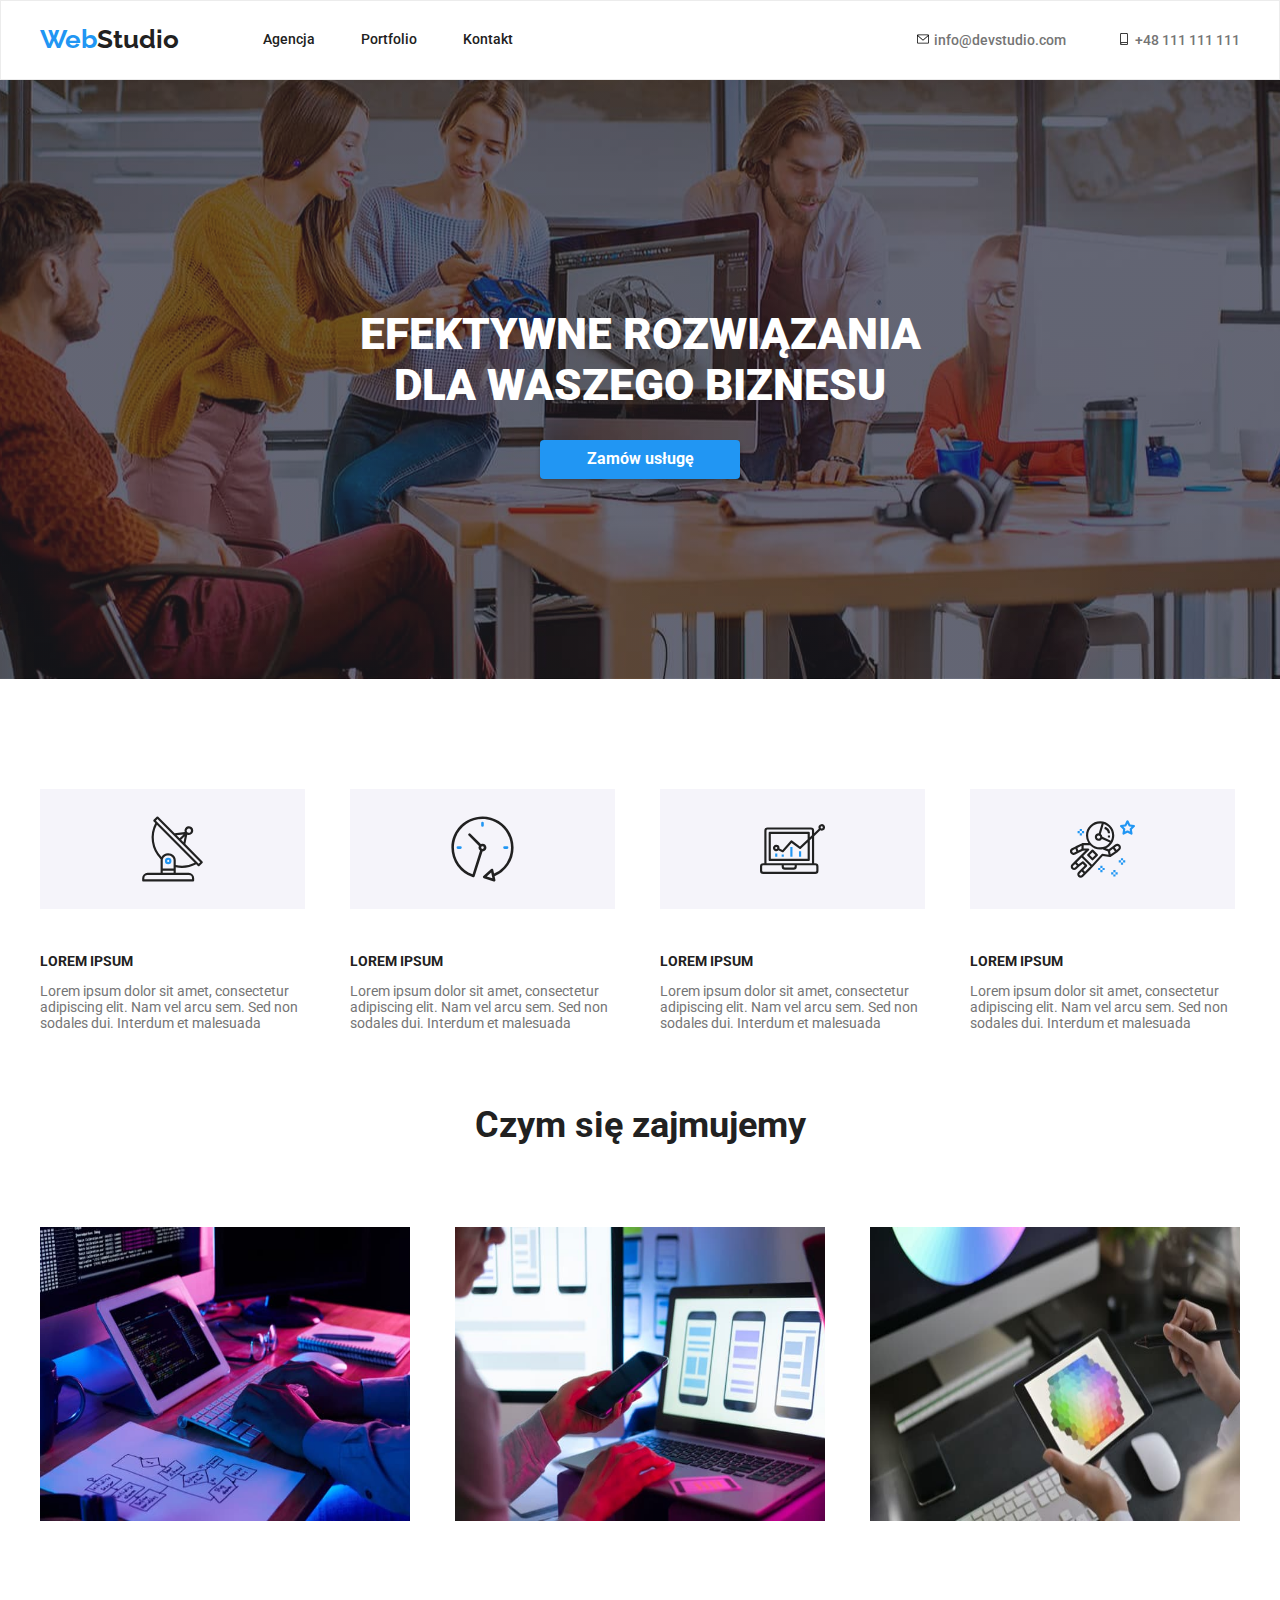
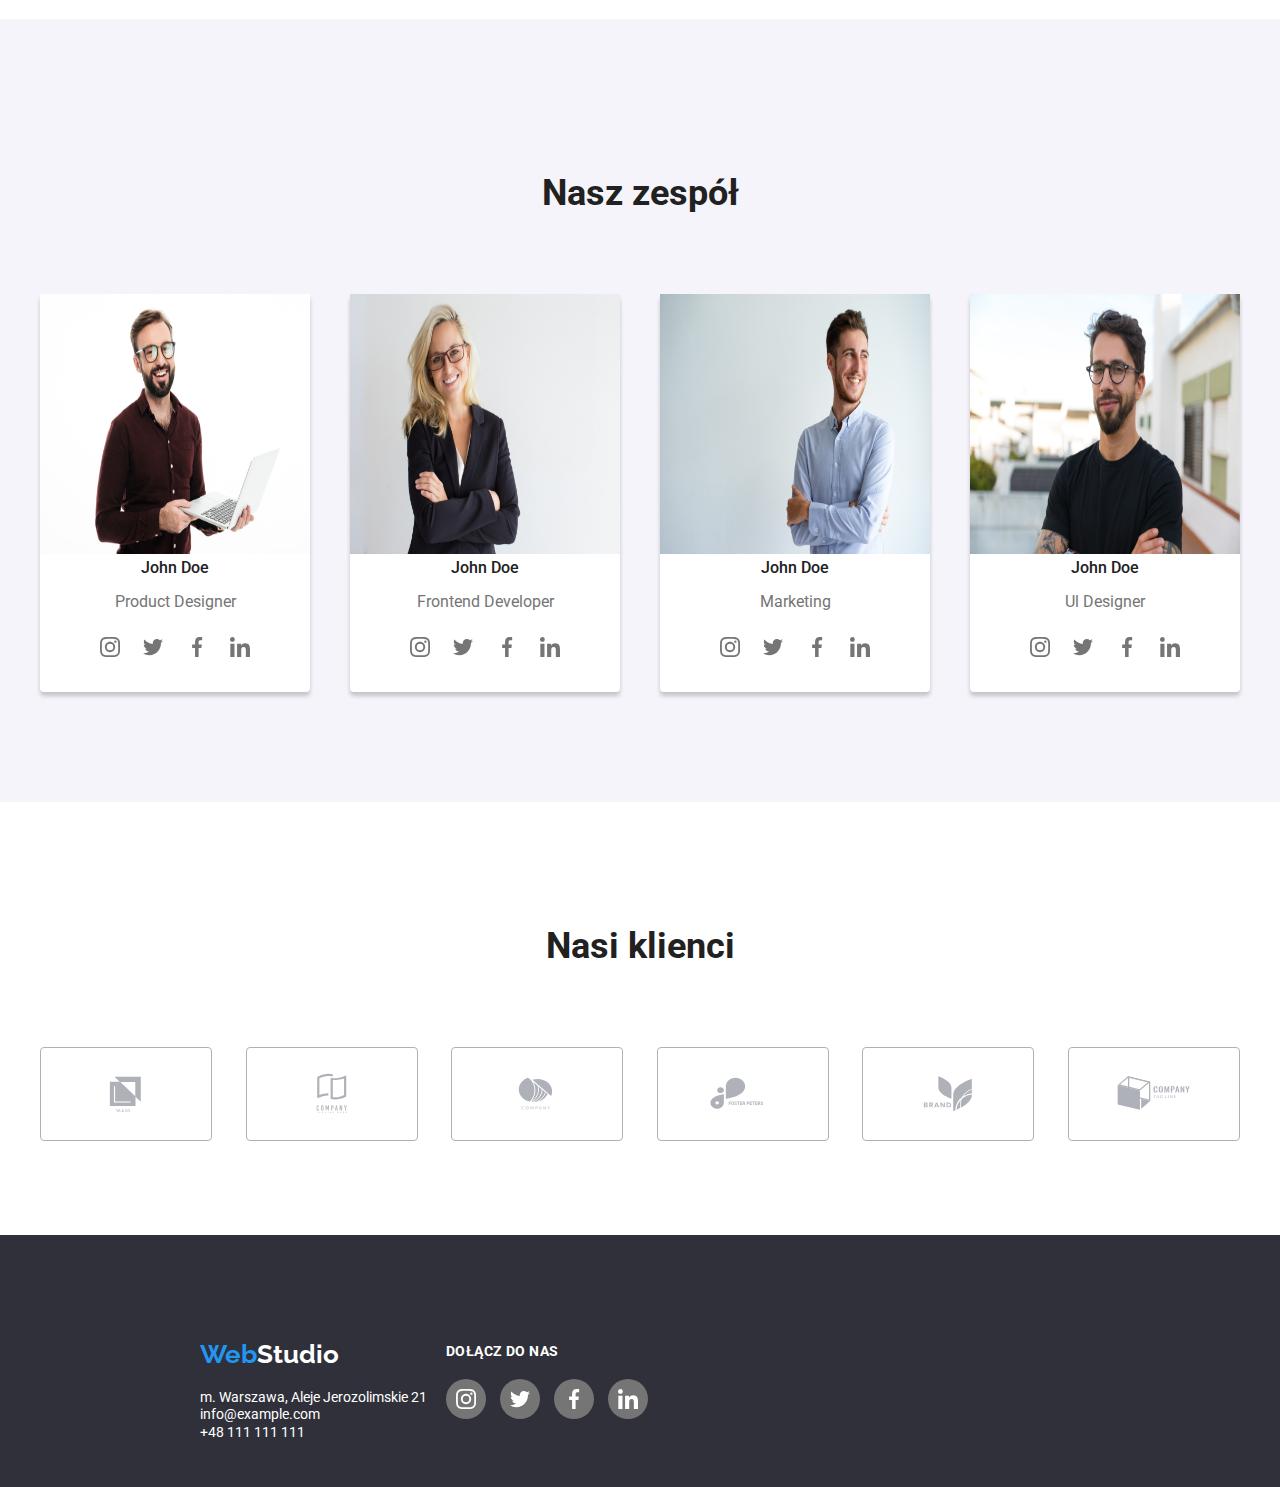
<file: index.html>
<!DOCTYPE html>
<html lang="pl">
    <head>
        <meta charset="UTF-8" />
        <meta http-equiv="X-UA-Compatible" content="IE=edge" />
        <meta name="viewport" content="width=device-width, initial-scale=1.0" />
        <title>WebStudio</title>
        <link rel="preconnect" href="https://fonts.googleapis.com" />
        <link rel="preconnect" href="https://fonts.gstatic.com" crossorigin />
        <link
            href="https://fonts.googleapis.com/css2?family=Raleway:wght@700&family=Roboto:wght@400;500;700;900&display=swap"
            rel="stylesheet"
        />
        <link rel="stylesheet" href="./css/norm.css" />
        <link rel="stylesheet" href="./css/styles.css" />
    </head>
    <body>
        <header class="bottom-line">
            <div class="flex-container container">
                <a class="logo-dark" href="#"
                    ><span class="logo-part">Web</span>Studio</a
                >
                <nav>
                    <ul class="flex-nav">
                        <li>
                            <a class="link" href="#">Agencja</a>
                        </li>
                        <li>
                            <a class="link" href="./portfolio.html"
                                >Portfolio</a
                            >
                        </li>
                        <li><a class="link" href="#">Kontakt</a></li>
                    </ul>
                </nav>

                <div class="flex-adress">
                    <a class="link link-color" href="mailto:info@devstudio.com"
                        ><svg
                            class="icons-link"
                            xmlns="http://www.w3.org/2000/svg"
                            width="16"
                            height="12"
                        >
                            <use href="./images/icons.svg#icon-envelope"></use>
                        </svg>
                        info@devstudio.com
                    </a>

                    <a class="link link-color" href="callto:+48111111111">
                        <svg
                            class="icons-link"
                            xmlns="http://www.w3.org/2000/svg"
                            width="16"
                            height="12"
                        >
                            <use
                                href="./images/icons.svg#icon-smartphone"
                            ></use>
                        </svg>
                        +48 111 111 111</a
                    >
                </div>
            </div>
        </header>
        <main>
            <section class="background">
                <div class="container-black">
                    <h1 class="text-content">
                        EFEKTYWNE ROZWIĄZANIA <br />
                        DLA WASZEGO BIZNESU
                    </h1>
                    <button class="order-service" type="button">
                        Zamów usługę
                    </button>
                </div>
            </section>
            <section>
                <div class="container">
                    <ul class="card-set">
                        <li class="item">
                            <svg
                                class="icons-color"
                                xmlns="http://www.w3.org/2000/svg"
                                width="65"
                                height="120"
                            >
                                <use
                                    href="./images/icons.svg#icon-antenna-1"
                                ></use>
                            </svg>
                            <h4 class="title-style">LOREM IPSUM</h4>
                            <p class="text-style">
                                Lorem ipsum dolor sit amet, consectetur
                                adipiscing elit. Nam vel arcu sem. Sed non
                                sodales dui. Interdum et malesuada
                            </p>
                        </li>

                        <li class="item">
                            <svg
                                class="icons-color"
                                xmlns="http://www.w3.org/2000/svg"
                                width="65"
                                height="120"
                            >
                                <use
                                    href="./images/icons.svg#icon-clock-1"
                                ></use>
                            </svg>
                            <h4 class="title-style">LOREM IPSUM</h4>
                            <p class="text-style">
                                Lorem ipsum dolor sit amet, consectetur
                                adipiscing elit. Nam vel arcu sem. Sed non
                                sodales dui. Interdum et malesuada
                            </p>
                        </li>

                        <li class="item">
                            <svg
                                class="icons-color"
                                xmlns="http://www.w3.org/2000/svg"
                                width="65"
                                height="120"
                            >
                                <use
                                    href="./images/icons.svg#icon-diagram-1"
                                ></use>
                            </svg>
                            <h4 class="title-style">LOREM IPSUM</h4>
                            <p class="text-style">
                                Lorem ipsum dolor sit amet, consectetur
                                adipiscing elit. Nam vel arcu sem. Sed non
                                sodales dui. Interdum et malesuada
                            </p>
                        </li>

                        <li class="item">
                            <svg
                                class="icons-color"
                                xmlns="http://www.w3.org/2000/svg"
                                width="65"
                                height="120"
                            >
                                <use
                                    href="./images/icons.svg#icon-astronaut-1"
                                ></use>
                            </svg>
                            <h4 class="title-style">LOREM IPSUM</h4>
                            <p class="text-style">
                                Lorem ipsum dolor sit amet, consectetur
                                adipiscing elit. Nam vel arcu sem. Sed non
                                sodales dui. Interdum et malesuada
                            </p>
                        </li>
                    </ul>

                    <h2 class="specialty">Czym się zajmujemy</h2>

                    <ul class="specialty-pics">
                        <li>
                            <img
                                src="./images/photo1.jpg"
                                alt="Męskie dłonie piszące na klawiaturze"
                                width="370"
                                height="294"
                            />
                        </li>
                        <li>
                            <img
                                src="./images/photo2.jpg"
                                alt="Kobieta z telefonem komórkowym w dłoni, siedząca przy komputerze"
                                width="370"
                                height="294"
                            />
                        </li>

                        <li>
                            <img
                                src="./images/photo3.jpg"
                                alt="Tablet z paletą barw trzymany w dłoniach"
                                width="370"
                                height="294"
                            />
                        </li>
                    </ul>
                </div>
            </section>
            <section class="grey">
                <h2 class="specialty">Nasz zespół</h2>
                <div class="container">
                    <ul class="card-set">
                        <li class="item frame">
                            <img
                                src="./images/person1.jpg"
                                alt="Brunet z brodą w okulrach, w bordowej koszuli i laptopem w rękach"
                                width="270"
                                height="260"
                            />

                            <h4 class="name">John Doe</h4>
                            <p class="position">Product Designer</p>
                            <div>
                                <ul class="flex-team">
                                    <li class="social-logos">
                                        <svg
                                            class="logos-design"
                                            xmlns="http://www.w3.org/2000/svg"
                                            viewBox="0 0 50 100"
                                        >
                                            <use
                                                href="./images/icons.svg#icon-insta"
                                            ></use>
                                        </svg>
                                    </li>
                                    <li>
                                        <svg
                                            class="logos-design"
                                            xmlns="http://www.w3.org/2000/svg"
                                            viewBox="0 0 50 100"
                                        >
                                            <use
                                                href="./images/icons.svg#icon-twitt"
                                            ></use>
                                        </svg>
                                    </li>
                                    <li>
                                        <svg
                                            class="logos-design"
                                            xmlns="http://www.w3.org/2000/svg"
                                            viewBox="0 0 50 100"
                                        >
                                            <use
                                                href="./images/icons.svg#icon-face"
                                            ></use>
                                        </svg>
                                    </li>
                                    <li>
                                        <svg
                                            class="logos-design"
                                            xmlns="http://www.w3.org/2000/svg"
                                            viewBox="0 0 50 100"
                                        >
                                            <use
                                                href="./images/icons.svg#icon-linkedin"
                                            ></use>
                                        </svg>
                                    </li>
                                </ul>
                            </div>
                        </li>

                        <li class="item frame">
                            <img
                                src="./images/person2.jpg"
                                alt="Uśmiechnięta blondynka w okularach, w czarnej marynarce"
                                width="270"
                                height="260"
                            />

                            <h4 class="name">John Doe</h4>
                            <p class="position">Frontend Developer</p>
                            <div>
                                <ul class="flex-team">
                                    <li class="social-logos">
                                        <svg
                                            class="logos-design"
                                            xmlns="http://www.w3.org/2000/svg"
                                            viewBox="0 0 50 100"
                                        >
                                            <use
                                                href="./images/icons.svg#icon-insta"
                                            ></use>
                                        </svg>
                                    </li>
                                    <li>
                                        <svg
                                            class="logos-design"
                                            xmlns="http://www.w3.org/2000/svg"
                                            viewBox="0 0 50 100"
                                        >
                                            <use
                                                href="./images/icons.svg#icon-twitt"
                                            ></use>
                                        </svg>
                                    </li>
                                    <li>
                                        <svg
                                            class="logos-design"
                                            xmlns="http://www.w3.org/2000/svg"
                                            viewBox="0 0 50 100"
                                        >
                                            <use
                                                href="./images/icons.svg#icon-face"
                                            ></use>
                                        </svg>
                                    </li>
                                    <li>
                                        <svg
                                            class="logos-design"
                                            xmlns="http://www.w3.org/2000/svg"
                                            viewBox="0 0 50 100"
                                        >
                                            <use
                                                href="./images/icons.svg#icon-linkedin"
                                            ></use>
                                        </svg>
                                    </li>
                                </ul>
                            </div>
                        </li>

                        <li class="item frame">
                            <img
                                src="./images/person3.jpg"
                                alt="Uśmiechnięty mężczyzna w błękitnej koszuli"
                                width="270"
                                height="260"
                            />

                            <h4 class="name">John Doe</h4>
                            <p class="position">Marketing</p>
                            <div>
                                <ul class="flex-team">
                                    <li class="social-logos">
                                        <svg
                                            class="logos-design"
                                            xmlns="http://www.w3.org/2000/svg"
                                            viewBox="0 0 50 100"
                                        >
                                            <use
                                                href="./images/icons.svg#icon-insta"
                                            ></use>
                                        </svg>
                                    </li>
                                    <li>
                                        <svg
                                            class="logos-design"
                                            xmlns="http://www.w3.org/2000/svg"
                                            viewBox="0 0 50 100"
                                        >
                                            <use
                                                href="./images/icons.svg#icon-twitt"
                                            ></use>
                                        </svg>
                                    </li>
                                    <li>
                                        <svg
                                            class="logos-design"
                                            xmlns="http://www.w3.org/2000/svg"
                                            viewBox="0 0 50 100"
                                        >
                                            <use
                                                href="./images/icons.svg#icon-face"
                                            ></use>
                                        </svg>
                                    </li>
                                    <li>
                                        <svg
                                            class="logos-design"
                                            xmlns="http://www.w3.org/2000/svg"
                                            viewBox="0 0 50 100"
                                        >
                                            <use
                                                href="./images/icons.svg#icon-linkedin"
                                            ></use>
                                        </svg>
                                    </li>
                                </ul>
                            </div>
                        </li>

                        <li class="item frame">
                            <img
                                src="./images/person4.jpg"
                                alt="Brunet w okularach z brodą, ubrany w czarny podkoszulek"
                                width="270"
                                height="260"
                            />

                            <h4 class="name">John Doe</h4>
                            <p class="position">Ul Designer</p>
                            <div>
                                <ul class="flex-team">
                                    <li class="social-logos">
                                        <svg
                                            class="logos-design"
                                            xmlns="http://www.w3.org/2000/svg"
                                            viewBox="0 0 50 100"
                                        >
                                            <use
                                                href="./images/icons.svg#icon-insta"
                                            ></use>
                                        </svg>
                                    </li>
                                    <li>
                                        <svg
                                            class="logos-design"
                                            xmlns="http://www.w3.org/2000/svg"
                                            viewBox="0 0 50 100"
                                        >
                                            <use
                                                href="./images/icons.svg#icon-twitt"
                                            ></use>
                                        </svg>
                                    </li>
                                    <li>
                                        <svg
                                            class="logos-design"
                                            xmlns="http://www.w3.org/2000/svg"
                                            viewBox="0 0 50 100"
                                        >
                                            <use
                                                href="./images/icons.svg#icon-face"
                                            ></use>
                                        </svg>
                                    </li>
                                    <li>
                                        <svg
                                            class="logos-design"
                                            xmlns="http://www.w3.org/2000/svg"
                                            viewBox="0 0 50 100"
                                        >
                                            <use
                                                href="./images/icons.svg#icon-linkedin"
                                            ></use>
                                        </svg>
                                    </li>
                                </ul>
                            </div>
                        </li>
                    </ul>
                </div>
            </section>
            <section>
                <h2 class="clients-text">Nasi klienci</h2>
                <ul class="icons-flex">
                    <li class="clients-border">
                        <a href="#" class="clients-link" target="blank"></a>
                        <svg
                            class="icons-design"
                            xmlns="http://www.w3.org/2000/svg"
                            width="106px"
                            height="46px"
                        >
                            <use href="./images/icons.svg#icon-Logo"></use>
                        </svg>
                    </li>
                    <li class="clients-border">
                        <a href="#" class="clients-link" target="blank"></a>
                        <svg
                            class="icons-design"
                            xmlns="http://www.w3.org/2000/svg"
                            width="106px"
                            height="46px"
                        >
                            <use href="./images/icons.svg#icon-Logo2"></use>
                        </svg>
                    </li>
                    <li class="clients-border">
                        <a href="#" class="clients-link" target="blank"></a>
                        <svg
                            class="icons-design"
                            xmlns="http://www.w3.org/2000/svg"
                            width="106px"
                            height="46px"
                        >
                            <use href="./images/icons.svg#icon-Logo3"></use>
                        </svg>
                    </li>
                    <li class="clients-border">
                        <a href="#" class="clients-link" target="blank"></a>
                        <svg
                            class="icons-design"
                            xmlns="http://www.w3.org/2000/svg"
                            width="106px"
                            height="46px"
                        >
                            <use href="./images/icons.svg#icon-Logo4"></use>
                        </svg>
                    </li>
                    <li class="clients-border">
                        <a href="#" class="clients-link" target="blank"></a>
                        <svg
                            class="icons-design"
                            xmlns="http://www.w3.org/2000/svg"
                            width="106px"
                            height="46px"
                        >
                            <use href="./images/icons.svg#icon-Logo5"></use>
                        </svg>
                    </li>
                    <li class="clients-border">
                        <a href="#" class="clients-link" target="blank"></a>
                        <svg
                            class="icons-design"
                            xmlns="http://www.w3.org/2000/svg"
                            width="106px"
                            height="46px"
                        >
                            <use href="./images/icons.svg#icon-Logo6"></use>
                        </svg>
                    </li>
                </ul>
            </section>
        </main>
        <footer>
            <div class="background-bottom footer-container">
                <div>
                    <a class="logo-light" href="#"
                        ><span class="logo-part">Web</span>Studio</a
                    >

                    <div class="address-style">
                        m. Warszawa, Aleje Jerozolimskie 21
                    </div>

                    <a class="link-footer" href="mailto:info@example.com"
                        >info@example.com</a
                    ><br />
                    <span
                        ><a class="link-footer" href="callto:+48111111111"
                            >+48 111 111 111</a
                        ></span
                    >
                </div>

                <div>
                    <h4 class="title-footer">DOŁĄCZ DO NAS</h4>
                    <ul class="ul-footer">
                        <li class="list-footer">
                            <a
                                href="https://www.instagram.com"
                                target="_blank"
                            ></a>
                            <svg
                                class="icon-social-footer"
                                viewBox="0 0 50 100"
                            >
                                <use href="./images/icons.svg#icon-insta"></use>
                            </svg>
                        </li>
                        <li class="list-footer">
                            <a
                                href="https://www.twitter.com"
                                target="_blank"
                            ></a>
                            <svg
                                class="icon-social-footer"
                                viewBox="0 0 50 100"
                            >
                                <use href="./images/icons.svg#icon-twitt"></use>
                            </svg>
                        </li>
                        <li class="list-footer">
                            <a
                                href="https://www.facebook.com"
                                target="_blank"
                            ></a>
                            <svg
                                class="icon-social-footer"
                                viewBox="0 0 50 100"
                            >
                                <use href="./images/icons.svg#icon-face"></use>
                            </svg>
                        </li>
                        <li class="list-footer">
                            <a
                                href="https://www.linkedin.com"
                                target="_blank"
                            ></a>
                            <svg
                                class="icon-social-footer"
                                viewBox="0 0 50 100"
                            >
                                <use
                                    href="./images/icons.svg#icon-linkedin"
                                ></use>
                            </svg>
                        </li>
                    </ul>
                </div>
            </div>
        </footer>
    </body>
</html>
</file>
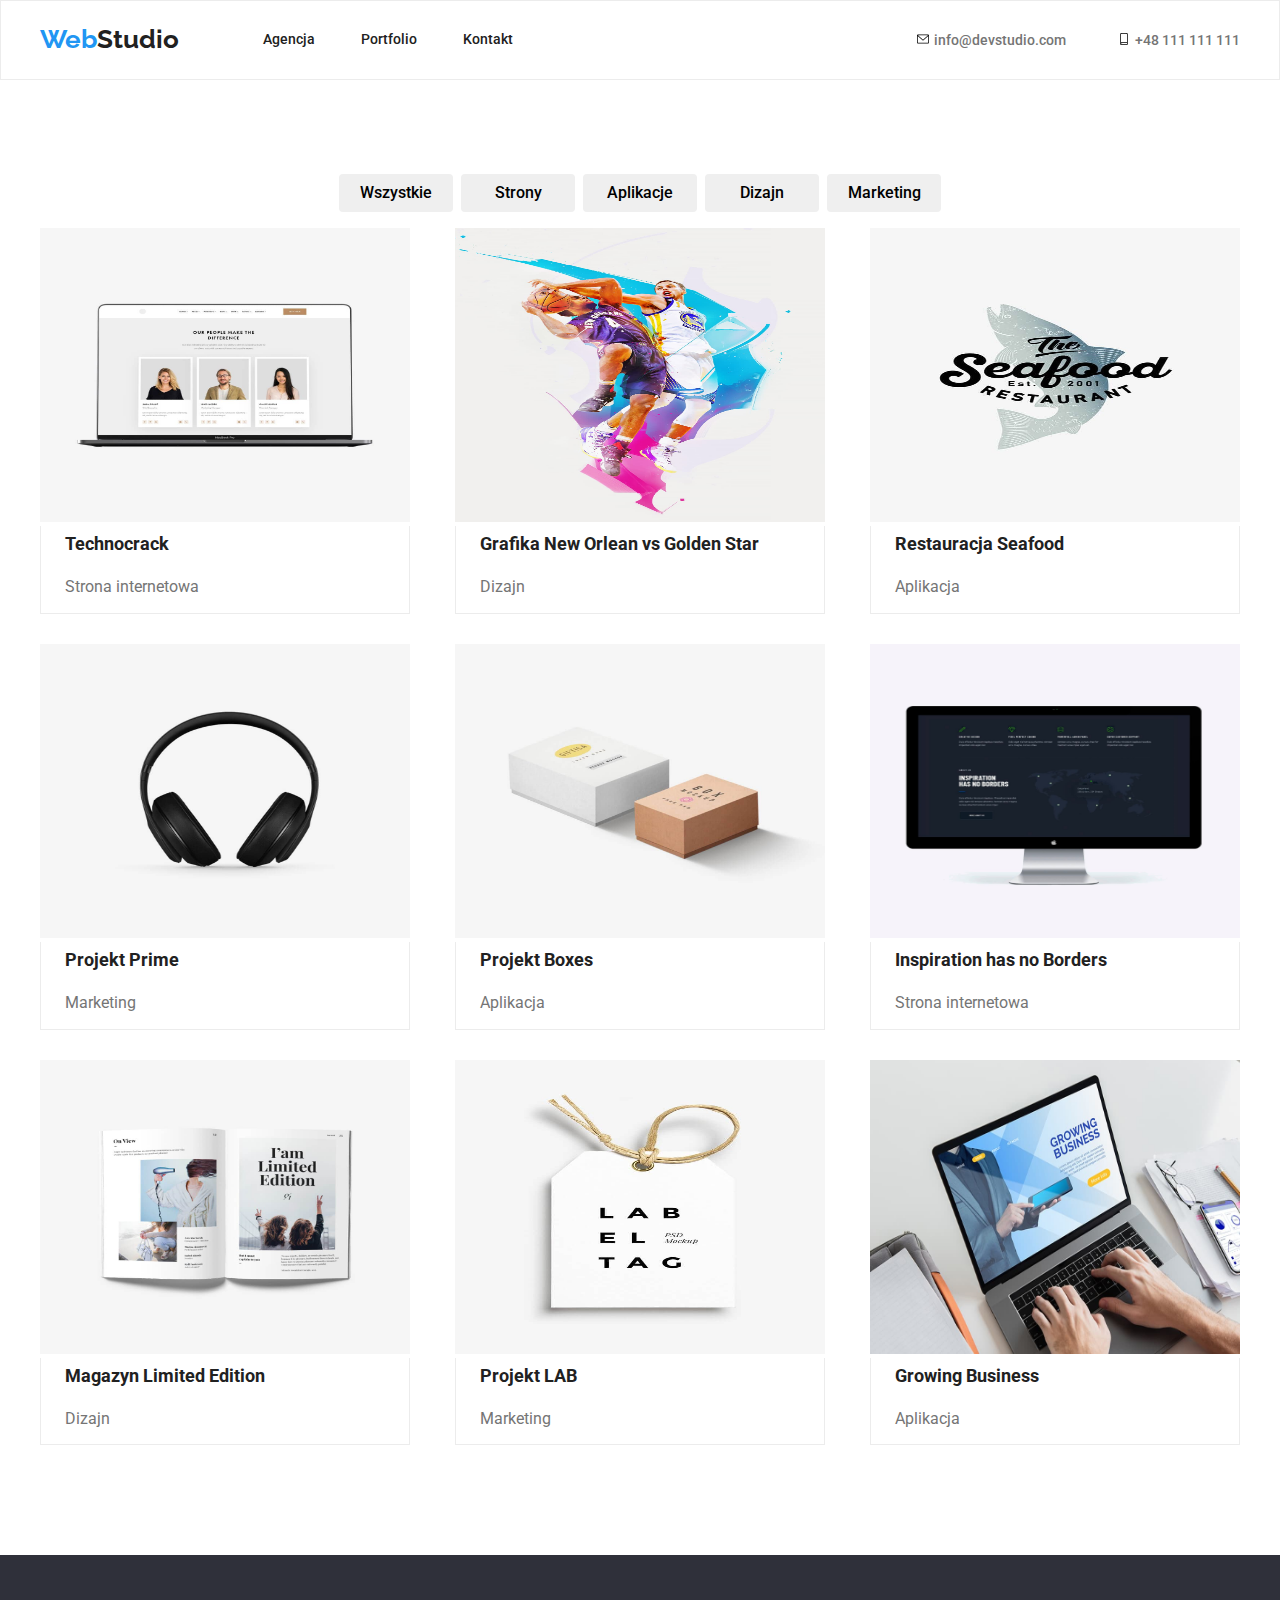
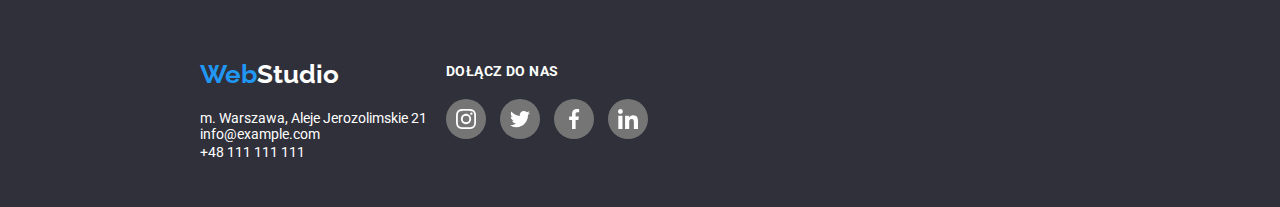
<file: portfolio.html>
<!DOCTYPE html>
<html lang="pl">
    <head>
        <meta charset="UTF-8" />
        <meta http-equiv="X-UA-Compatible" content="IE=edge" />
        <meta name="viewport" content="width=device-width, initial-scale=1.0" />
        <title>Portfolio</title>
        <link rel="preconnect" href="https://fonts.googleapis.com" />
        <link rel="preconnect" href="https://fonts.gstatic.com" crossorigin />
        <link
            href="https://fonts.googleapis.com/css2?family=Raleway:wght@700&family=Roboto:wght@400;500;700;900&display=swap"
            rel="stylesheet"
        />
        <link rel="stylesheet" href="./css/norm.css" />
        <link rel="stylesheet" href="./css/styles.css" />
    </head>
    <body>
        <header class="bottom-line">
            <div class="flex-container container header-line">
                <a class="logo-dark" href="./index.html"
                    ><span class="logo-part">Web</span>Studio</a
                >
                <nav>
                    <ul class="flex-nav">
                        <li>
                            <a class="link" href="./index.html">Agencja</a>
                        </li>
                        <li>
                            <a class="link" href="#">Portfolio</a>
                        </li>
                        <li><a class="link" href="#">Kontakt</a></li>
                    </ul>
                </nav>

                <div class="flex-adress">
                    <a class="link link-color" href="mailto:info@devstudio.com">
                        <svg
                            class="icons-link"
                            xmlns="http://www.w3.org/2000/svg"
                            width="16"
                            height="12"
                        >
                            <use href="./images/icons.svg#icon-envelope"></use>
                        </svg>
                        <span>info@devstudio.com</span>
                    </a>
                    <a class="link link-color" href="callto:+48111111111">
                        <svg
                            class="icons-link"
                            xmlns="http://www.w3.org/2000/svg"
                            width="16"
                            height="12"
                        >
                            <use
                                href="./images/icons.svg#icon-smartphone"
                            ></use>
                        </svg>
                        <span>+48 111 111 111</span></a
                    >
                </div>
            </div>
        </header>
        <main>
            <section>
                <ul class="container menu">
                    <li class="button-item">
                        <button class="button-design" type="button">
                            Wszystkie
                        </button>
                    </li>
                    <li class="button-item">
                        <button class="button-design" type="button">
                            Strony
                        </button>
                    </li>
                    <li class="button-item">
                        <button class="button-design" type="button">
                            Aplikacje
                        </button>
                    </li>
                    <li class="button-item">
                        <button class="button-design" type="button">
                            Dizajn
                        </button>
                    </li>
                    <li class="button-item">
                        <button class="button-design" type="button">
                            Marketing
                        </button>
                    </li>
                </ul>

                <div class="container">
                    <ul class="menu-set">
                        <li class="shadows">
                            <img
                                src="./images/portfolio-pic1.jpg"
                                alt="Zdjęcia dwóch kobiet i jednego mężczyzny wyświetlone na ekranie laptopa"
                                width="370"
                                height="294"
                            />
                            <div class="bottom-frame">
                                <h4 class="project-name">Technocrack</h4>
                                <p class="project-type">Strona internetowa</p>
                            </div>
                        </li>
                        <li class="shadows">
                            <img
                                src="./images/portfolio-pic2.jpg"
                                alt="Dwóch mężczyzn grających w koszykówkę"
                                width="370"
                                height="294"
                            />
                            <div class="bottom-frame">
                                <h4 class="project-name">
                                    Grafika New Orlean vs Golden Star
                                </h4>
                                <p class="project-type">Dizajn</p>
                            </div>
                        </li>
                        <li class="shadows">
                            <img
                                src="./images/portfolio-pic3.jpg"
                                alt="Logo restauracji serwującej owoce morza"
                                width="370"
                                height="294"
                            />
                            <div class="bottom-frame">
                                <h4 class="project-name">
                                    Restauracja Seafood
                                </h4>
                                <p class="project-type">Aplikacja</p>
                            </div>
                        </li>
                        <li class="shadows">
                            <img
                                src="./images/portfolio-pic4.jpg"
                                alt="Słuchawki nauszne"
                                width="370"
                                height="294"
                            />
                            <div class="bottom-frame">
                                <h4 class="project-name">Projekt Prime</h4>
                                <p class="project-type">Marketing</p>
                            </div>
                        </li>
                        <li class="shadows">
                            <img
                                src="./images/portfolio-pic5.jpg"
                                alt="Białe i różowe pudełko"
                                width="370"
                                height="294"
                            />
                            <div class="bottom-frame">
                                <h4 class="project-name">Projekt Boxes</h4>
                                <p class="project-type">Aplikacja</p>
                            </div>
                        </li>
                        <li class="shadows">
                            <img
                                src="./images/portfolio-pic6.jpg"
                                alt="Ekran komputera Mac z wyświetoną witryną internetową"
                                width="370"
                                height="294"
                            />
                            <div class="bottom-frame">
                                <h4 class="project-name">
                                    Inspiration has no Borders
                                </h4>
                                <p class="project-type">Strona internetowa</p>
                            </div>
                        </li>
                        <li class="shadows">
                            <img
                                src="./images/portfolio-pic7.jpg"
                                alt="Otwarta gazeta z artykułami"
                                width="370"
                                height="294"
                            />
                            <div class="bottom-frame">
                                <h4 class="project-name">
                                    Magazyn Limited Edition
                                </h4>
                                <p class="project-type">Dizajn</p>
                            </div>
                        </li>
                        <li class="shadows">
                            <img
                                src="./images/portfolio-pic8.jpg"
                                alt="Biała metka z czarnym napisem i zawiązanym sznureczkiem"
                                width="370"
                                height="294"
                            />
                            <div class="bottom-frame">
                                <h4 class="project-name">Projekt LAB</h4>
                                <p class="project-type">Marketing</p>
                            </div>
                        </li>
                        <li class="shadows">
                            <img
                                src="./images/portfolio-pic9.jpg"
                                alt="Stół, na którym stoi komputer, leżą dokumenty, a na nich leżą okulary, ołówek i telefon komórkowy"
                                width="370"
                                height="294"
                            />
                            <div class="bottom-frame">
                                <h4 class="project-name">Growing Business</h4>
                                <p class="project-type">Aplikacja</p>
                            </div>
                        </li>
                    </ul>
                </div>
            </section>
        </main>
        <footer>
            <div class="background-bottom footer-container">
                <div>
                    <a class="logo-light" href="#"
                        ><span class="logo-part">Web</span>Studio</a
                    >

                    <div class="address-style">
                        m. Warszawa, Aleje Jerozolimskie 21
                    </div>

                    <a class="link-footer" href="mailto:info@example.com"
                        >info@example.com</a
                    ><br />
                    <span
                        ><a class="link-footer" href="callto:+48111111111"
                            >+48 111 111 111</a
                        ></span
                    >
                </div>

                <div>
                    <h4 class="title-footer">DOŁĄCZ DO NAS</h4>
                    <ul class="ul-footer">
                        <li class="list-footer">
                            <a
                                href="https://www.instagram.com"
                                target="_blank"
                            ></a>
                            <svg
                                class="icon-social-footer"
                                viewBox="0 0 50 100"
                            >
                                <use href="./images/icons.svg#icon-insta"></use>
                            </svg>
                        </li>
                        <li class="list-footer">
                            <a
                                href="https://www.twitter.com"
                                target="_blank"
                            ></a>
                            <svg
                                class="icon-social-footer"
                                viewBox="0 0 50 100"
                            >
                                <use href="./images/icons.svg#icon-twitt"></use>
                            </svg>
                        </li>
                        <li class="list-footer">
                            <a
                                href="https://www.facebook.com"
                                target="_blank"
                            ></a>
                            <svg
                                class="icon-social-footer"
                                viewBox="0 0 50 100"
                            >
                                <use href="./images/icons.svg#icon-face"></use>
                            </svg>
                        </li>
                        <li class="list-footer">
                            <a
                                href="https://www.linkedin.com"
                                target="_blank"
                            ></a>
                            <svg
                                class="icon-social-footer"
                                viewBox="0 0 50 100"
                            >
                                <use
                                    href="./images/icons.svg#icon-linkedin"
                                ></use>
                            </svg>
                        </li>
                    </ul>
                </div>
            </div>
        </footer>
    </body>
</html>
</file>
<file: css/styles.css>
:root {
    --brand-color: #2196f3;
    --snow: white;
    --almost-black: #212121;
    --mouse: #757575;
    --almost-white: #f5f4fa;
    --dark-grey: #2f303a;
    --light: #ececec;
    --black: #000000;
    --icons-grey: #afb1b8;
}
body {
    font-family: "Roboto", sans-serif;
    color: var(--almost-black);
    margin: 0 auto;
}
ul {
    list-style-type: none;
    padding: 0;
}
h4 {
    margin: 0 auto;
}

section {
    padding-block: 94px;
}

.logo-dark {
    font-family: raleway;
    color: var(--almost-black);
    text-decoration: none;
    font-size: 26px;
    font-weight: 700;
    line-height: 1, 2;
    letter-spacing: 3%;
    vertical-align: top;
    text-align: left;
}
.logo-light {
    font-family: raleway;
    color: var(--snow);
    text-decoration: none;
    font-size: 26px;
    font-weight: 700;
    line-height: 1, 2;
    letter-spacing: 3%;
    vertical-align: top;
    text-align: left;
    padding-left: 200px;
}
.logo-part {
    color: var(--brand-color);
}
.link {
    color: var(--almost-black);
    text-decoration: none;
    font-size: 14px;
    font-weight: 500;
    line-height: 1, 2;
    letter-spacing: 2%;
    vertical-align: top;
    text-align: left;
}
.link:hover,
.link:focus,
.link:active {
    color: var(--brand-color);
}
.background {
    background-color: var(--dark-grey);
    padding: 200px 252px 200px 252px;
    background-image: linear-gradient(
            rgba(47, 48, 58, 0.4),
            rgba(47, 48, 58, 0.4)
        ),
        url(../images/office.jpg);
    background-position: center;
    background-repeat: no-repeat;
}
.background-bottom {
    background-color: var(--dark-grey);
    margin: 0 auto;
    height: 192px;
    padding-top: 60px;
}
.container-black {
    margin: 0 auto;
    display: flex;
    flex-direction: column;
    justify-content: center;
    align-items: center;
}
.text-content {
    color: var(--snow);
    font-size: 44px;
    font-weight: 900;
    line-height: 1, 4;
    letter-spacing: 6%;
    vertical-align: top;
    text-align: center;
}
.order-service {
    background-color: var(--brand-color);
    border: var(--brand-color);
    border-radius: 4px;
    box-shadow: 0px 4px 4px rgba(0, 0, 0, 0.25);
    color: var(--snow);
    cursor: pointer;
    width: 200px;
    font-size: 16px;
    font-weight: 700;
    line-height: 1, 9;
    letter-spacing: 6%;
    vertical-align: top;
    text-align: center;
    padding: 10px 41px 10px 42px;
}
.title-style {
    font-size: 14px;
    font-weight: 700px;
    line-height: 1, 1;
    letter-spacing: 3%;
    vertical-align: top;
    text-align: left;
    margin-top: 40px;
}
.text-style {
    color: var(--mouse);
    font-size: 14px;
    line-height: 1, 7;
    letter-spacing: 3%;
    vertical-align: top;
    text-align: left;
}
.specialty {
    font-size: 36px;
    font-weight: 700;
    line-height: 1, 2;
    letter-spacing: 3%;
    vertical-align: top;
    text-align: center;
    padding-bottom: 50px;
    margin-top: 60px;
}
.clients-text {
    font-size: 36px;
    font-weight: 700;
    line-height: 1, 2;
    letter-spacing: 3%;
    vertical-align: top;
    text-align: center;
    padding-bottom: 50px;
}
.grey {
    background-color: var(--almost-white);
    margin: 0 auto;
}
.name {
    font-size: 16px;
    font-weight: 500;
    line-height: 1, 2;
    letter-spacing: 3%;
    vertical-align: top;
    text-align: center;
}
.position {
    color: var(--mouse);
    font-size: 16px;
    line-height: 1, 2;
    letter-spacing: 3%;
    vertical-align: top;
    text-align: center;
}
.address-style {
    color: var(--snow);
    text-decoration: none;
    font-size: 14px;
    line-height: 1, 7;
    letter-spacing: 3%;
    vertical-align: top;
    text-align: left;
    padding-top: 20px;
    width: 246px;
    padding-left: 200px;
}
.link-footer {
    color: var(--snow);
    text-decoration: none;
    font-size: 14px;
    line-height: 1, 7;
    letter-spacing: 3%;
    vertical-align: top;
    text-align: left;
    padding-left: 200px;
}
.link-footer:hover,
.link-footer:focus,
.link-footer:active {
    color: var(--brand-color);
}

.button-design {
    border: var(--almost-white);
    cursor: pointer;
    width: 114px;
    height: 38px;
    text-decoration: none;
    font-weight: 500;
    font-size: 16px;
    line-height: 1, 6;
    letter-spacing: 3%;
    vertical-align: top;
    text-align: center;
    border-radius: 4px;
}
.button-design:hover,
.button-design:focus,
.button-design:active {
    color: var(--snow);
    background-color: var(--brand-color);
    box-shadow: 1px 2px 2px 1px rgba(0, 0, 0, 0.12);
}
.shadows:hover {
    cursor: pointer;
    border-radius: 4px;
    box-shadow: 1px 4px 6px 0px rgba(0, 0, 0, 16%);
}
.project-name {
    font-size: 18px;
    font-weight: 700;
    line-height: 2;
    letter-spacing: 6%;
    vertical-align: top;
    text-align: left;
}
.project-type {
    color: var(--mouse);
    font-size: 16px;
    line-height: 1, 9;
    letter-spacing: 3%;
    vertical-align: top;
    text-align: left;
}
.flex-container {
    display: flex;
    justify-content: space-between;
    align-items: center;
    height: 78px;
}
.footer-container {
    display: flex;
    justify-content: flex-start;
    align-items: center;
}
.icons-color {
    background-color: var(--almost-white);
    padding-inline: 100px;
}
.icons-design {
    fill: var(--icons-grey);
}
.icons-design:hover {
    fill: var(--brand-color);
}
a:hover,
a:focus {
    fill: var(--brand-color);
}

.clients-border {
    list-style: none;
    border: 1px solid var(--icons-grey);
    border-radius: 4px;
    cursor: pointer;
    width: 170px;
    height: 92px;
    display: flex;
    justify-content: center;
    align-items: center;
}
.clients-border:hover {
    list-style: none;
    border: 1px solid var(--brand-color);
    border-radius: 4px;
}
.icons-flex {
    display: flex;
    justify-content: space-between;
    align-items: center;
    width: 1200px;
    margin: 0 auto;
}
.bottom-line {
    border: var(--light) solid 1px;
}
.flex-nav {
    display: flex;
    align-items: center;
    justify-content: space-between;
    gap: 46px;
    max-width: 245px;
    margin-left: 47px;
    margin-right: 371px;
}
.flex-adress {
    display: flex;
    align-items: center;
    justify-content: space-between;
    gap: 50px;
}
.link-color {
    color: var(--mouse);
}
.container {
    width: 1200px;
    margin: 0 auto;
}
.card-set {
    display: flex;
    flex-wrap: nowrap;
    justify-content: space-between;
}
.item {
    background-color: var(--snow);
    justify-content: space-between;
    width: 270px;
}

.specialty-pics {
    display: flex;
    justify-content: space-between;
    flex-wrap: nowrap;
    padding: 0;
}
.specialty-pics:last-child {
    margin: unset;
}

.frame {
    border-radius: 4px;
    box-shadow: 0px 4px 4px rgba(0, 0, 0, 0.2);
    padding: 0;
}
.menu {
    display: flex;
    justify-content: center;
    gap: 8px;
}
.button-item {
    justify-content: space-between;
}
.menu-set {
    display: flex;
    justify-content: space-between;
    align-items: center;
    flex-wrap: wrap;
    gap: 30px;
}
.bottom-frame {
    padding-left: 24px;
    border: 1px solid var(--light);
    border-top: none;
}

.flex-team {
    display: flex;
    justify-content: space-between;
    align-items: center;
    margin-inline: 50px;
}
.social-logos {
    color: var(--icons-grey);
    fill: currentColor;
}
.logos-design {
    fill: var(--mouse);
    width: 40px;
    height: 40px;
    margin-bottom: 20px;
}
.logos-design:hover {
    border-radius: 50%;
    cursor: pointer;
    background: var(--brand-color);
    fill: var(--snow);
}
.title-footer {
    font-weight: 700;
    font-size: 14px;
    line-height: 16px;
    letter-spacing: 0.03em;
    color: var(--snow);
}
.ul-footer {
    margin-top: 20px;
    display: flex;
    align-items: center;
    justify-content: flex-start;
}
.list-footer {
    margin-right: 10px;
    width: 44px;
    height: 44px;
}
.icon-social-footer {
    background: var(--mouse);
    border-radius: 50%;
    fill: var(--snow);
    width: 40px;
    height: 40px;
}
.icon-social-footer:hover {
    background: var(--brand-color);
    border-radius: 50%;
    cursor: pointer;
    fill: var(--snow);
}
</file>
<file: css/norm.css>
/*! normalize.css v8.0.1 | MIT License | github.com/necolas/normalize.css */

/* Document
   ========================================================================== */

/**
 * 1. Correct the line height in all browsers.
 * 2. Prevent adjustments of font size after orientation changes in iOS.
 */

html {
    line-height: 1.15; /* 1 */
    -webkit-text-size-adjust: 100%; /* 2 */
}

/* Sections
   ========================================================================== */

/**
 * Remove the margin in all browsers.
 */

body {
    margin: 0;
}

/**
 * Render the `main` element consistently in IE.
 */

main {
    display: block;
}

/**
 * Correct the font size and margin on `h1` elements within `section` and
 * `article` contexts in Chrome, Firefox, and Safari.
 */

h1 {
    font-size: 2em;
    margin: 0.67em 0;
}

/* Grouping content
   ========================================================================== */

/**
 * 1. Add the correct box sizing in Firefox.
 * 2. Show the overflow in Edge and IE.
 */

hr {
    box-sizing: content-box; /* 1 */
    height: 0; /* 1 */
    overflow: visible; /* 2 */
}

/**
 * 1. Correct the inheritance and scaling of font size in all browsers.
 * 2. Correct the odd `em` font sizing in all browsers.
 */

pre {
    font-family: monospace, monospace; /* 1 */
    font-size: 1em; /* 2 */
}

/* Text-level semantics
   ========================================================================== */

/**
 * Remove the gray background on active links in IE 10.
 */

a {
    background-color: transparent;
}

/**
 * 1. Remove the bottom border in Chrome 57-
 * 2. Add the correct text decoration in Chrome, Edge, IE, Opera, and Safari.
 */

abbr[title] {
    border-bottom: none; /* 1 */
    text-decoration: underline; /* 2 */
    text-decoration: underline dotted; /* 2 */
}

/**
 * Add the correct font weight in Chrome, Edge, and Safari.
 */

b,
strong {
    font-weight: bolder;
}

/**
 * 1. Correct the inheritance and scaling of font size in all browsers.
 * 2. Correct the odd `em` font sizing in all browsers.
 */

code,
kbd,
samp {
    font-family: monospace, monospace; /* 1 */
    font-size: 1em; /* 2 */
}

/**
 * Add the correct font size in all browsers.
 */

small {
    font-size: 80%;
}

/**
 * Prevent `sub` and `sup` elements from affecting the line height in
 * all browsers.
 */

sub,
sup {
    font-size: 75%;
    line-height: 0;
    position: relative;
    vertical-align: baseline;
}

sub {
    bottom: -0.25em;
}

sup {
    top: -0.5em;
}

/* Embedded content
   ========================================================================== */

/**
 * Remove the border on images inside links in IE 10.
 */

img {
    border-style: none;
}

/* Forms
   ========================================================================== */

/**
 * 1. Change the font styles in all browsers.
 * 2. Remove the margin in Firefox and Safari.
 */

button,
input,
optgroup,
select,
textarea {
    font-family: inherit; /* 1 */
    font-size: 100%; /* 1 */
    line-height: 1.15; /* 1 */
    margin: 0; /* 2 */
}

/**
 * Show the overflow in IE.
 * 1. Show the overflow in Edge.
 */

button,
input {
    /* 1 */
    overflow: visible;
}

/**
 * Remove the inheritance of text transform in Edge, Firefox, and IE.
 * 1. Remove the inheritance of text transform in Firefox.
 */

button,
select {
    /* 1 */
    text-transform: none;
}

/**
 * Correct the inability to style clickable types in iOS and Safari.
 */

button,
[type="button"],
[type="reset"],
[type="submit"] {
    -webkit-appearance: button;
}

/**
 * Remove the inner border and padding in Firefox.
 */

button::-moz-focus-inner,
[type="button"]::-moz-focus-inner,
[type="reset"]::-moz-focus-inner,
[type="submit"]::-moz-focus-inner {
    border-style: none;
    padding: 0;
}

/**
 * Restore the focus styles unset by the previous rule.
 */

button:-moz-focusring,
[type="button"]:-moz-focusring,
[type="reset"]:-moz-focusring,
[type="submit"]:-moz-focusring {
    outline: 1px dotted ButtonText;
}

/**
 * Correct the padding in Firefox.
 */

fieldset {
    padding: 0.35em 0.75em 0.625em;
}

/**
 * 1. Correct the text wrapping in Edge and IE.
 * 2. Correct the color inheritance from `fieldset` elements in IE.
 * 3. Remove the padding so developers are not caught out when they zero out
 *    `fieldset` elements in all browsers.
 */

legend {
    box-sizing: border-box; /* 1 */
    color: inherit; /* 2 */
    display: table; /* 1 */
    max-width: 100%; /* 1 */
    padding: 0; /* 3 */
    white-space: normal; /* 1 */
}

/**
 * Add the correct vertical alignment in Chrome, Firefox, and Opera.
 */

progress {
    vertical-align: baseline;
}

/**
 * Remove the default vertical scrollbar in IE 10+.
 */

textarea {
    overflow: auto;
}

/**
 * 1. Add the correct box sizing in IE 10.
 * 2. Remove the padding in IE 10.
 */

[type="checkbox"],
[type="radio"] {
    box-sizing: border-box; /* 1 */
    padding: 0; /* 2 */
}

/**
 * Correct the cursor style of increment and decrement buttons in Chrome.
 */

[type="number"]::-webkit-inner-spin-button,
[type="number"]::-webkit-outer-spin-button {
    height: auto;
}

/**
 * 1. Correct the odd appearance in Chrome and Safari.
 * 2. Correct the outline style in Safari.
 */

[type="search"] {
    -webkit-appearance: textfield; /* 1 */
    outline-offset: -2px; /* 2 */
}

/**
 * Remove the inner padding in Chrome and Safari on macOS.
 */

[type="search"]::-webkit-search-decoration {
    -webkit-appearance: none;
}

/**
 * 1. Correct the inability to style clickable types in iOS and Safari.
 * 2. Change font properties to `inherit` in Safari.
 */

::-webkit-file-upload-button {
    -webkit-appearance: button; /* 1 */
    font: inherit; /* 2 */
}

/* Interactive
   ========================================================================== */

/*
 * Add the correct display in Edge, IE 10+, and Firefox.
 */

details {
    display: block;
}

/*
 * Add the correct display in all browsers.
 */

summary {
    display: list-item;
}

/* Misc
   ========================================================================== */

/**
 * Add the correct display in IE 10+.
 */

template {
    display: none;
}

/**
 * Add the correct display in IE 10.
 */

[hidden] {
    display: none;
}
</file>
